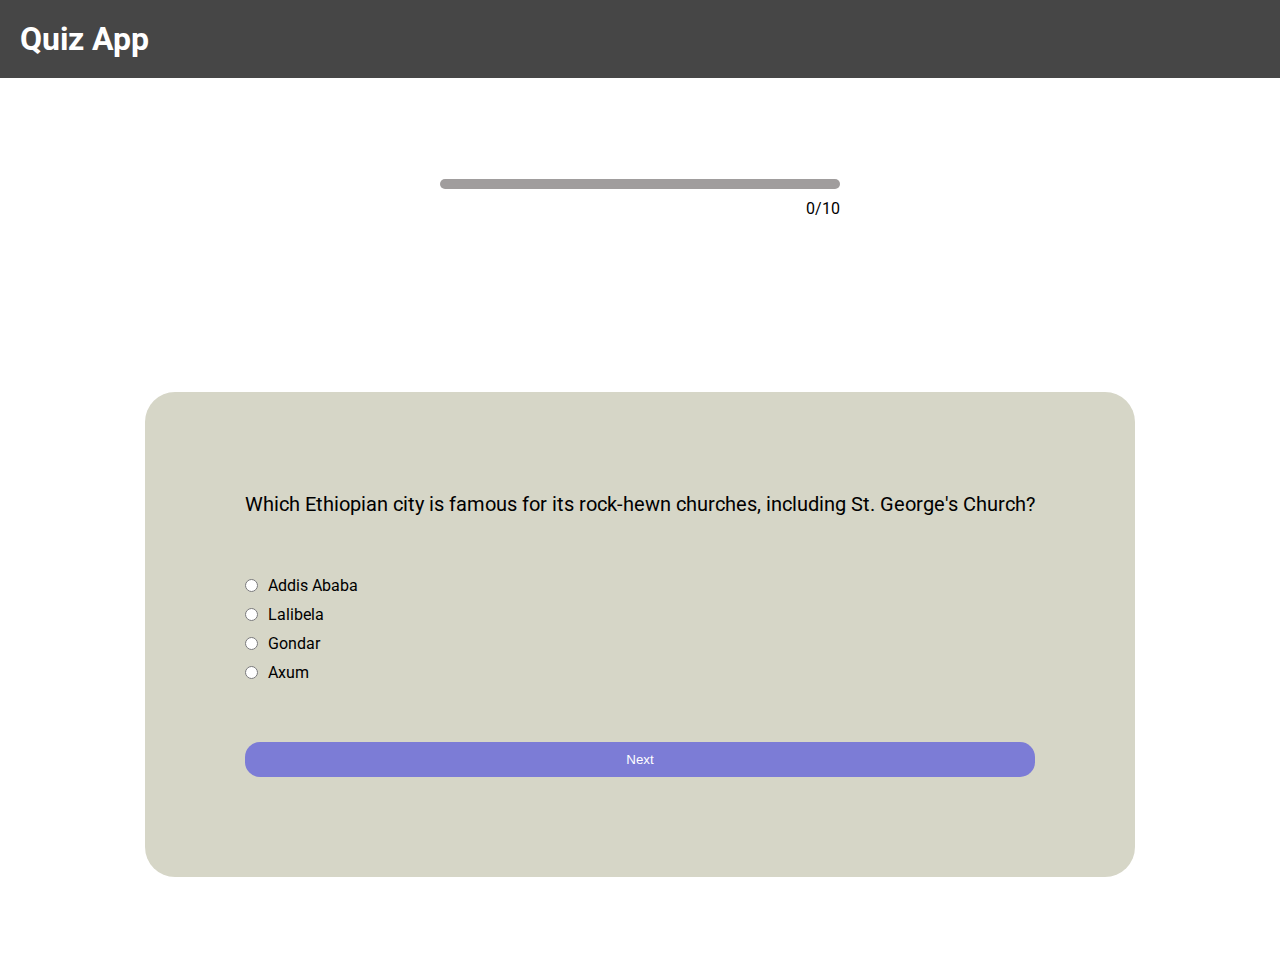
<file: Quiz_Web_App_Yohannes_Arega/index.html>
<!DOCTYPE html>
<html lang="en">
  <head>
    <meta charset="UTF-8" />
    <meta name="viewport" content="width=device-width, initial-scale=1.0" />
    <link rel="stylesheet" href="./index.css" />
    <link rel="preconnect" href="https://fonts.googleapis.com" />
    <link rel="preconnect" href="https://fonts.gstatic.com" crossorigin />
    <link
      href="https://fonts.googleapis.com/css2?family=Roboto:wght@100;300;400;700&display=swap"
      rel="stylesheet"
    />
    <title>Quiz App</title>
  </head>
  <body>
    <header>
      <nav>
        <div class="logo">
          <h1>Quiz App</h1>
        </div>
      </nav>
    </header>

    <main>
      <div class="progress-container">
        <div id="progress"></div>
        <p id="qn">0/10</p>
      </div>

      <div id="quiz-container">
        <div id="question-container">
          <p id="question">Question</p>
        </div>
        <div id="options-container">
          <label>
            <input type="radio" name="options" value="option1" /> Option 1
          </label>
          <label>
            <input type="radio" name="options" value="option2" /> Option 2
          </label>
          <label>
            <input type="radio" name="options" value="option3" /> Option 3
          </label>
          <label>
            <input type="radio" name="options" value="option4" /> Option 4
          </label>
        </div>
        <button id="next-button">Next</button>
      </div>
    </main>

    <div id="score-container">
      <h1>Your Score is</h1>
      <p id="score">1/5</p>
      <p id="comp">Complement</p>
    </div>

    <script src="./index.js"></script>
  </body>
</html>
</file>
<file: Quiz_Web_App_Yohannes_Arega/index.css>
.progress-container {
  height: 10px;
  width: 400px;
  background-color: rgb(160, 157, 157);
  border-radius: 15px;
}

* {
  margin: 0;
}
body {
  overflow: hidden;
  background: rgb(255, 255, 255);
  font-family: "Roboto", sans-serif;
}
nav {
  background-color: rgb(70, 70, 70);
  padding: 20px;
  color: white;
}

#progress {
  height: 10px;
  width: 80px;
  background-color: rgb(18, 20, 22);
  border-radius: 15px;
}
main {
  display: flex;
  justify-content: space-around;
  align-items: center;
  flex-direction: column;
  height: 100vh;
}
#options-container {
  display: flex;
  flex-direction: column;
  gap: 10px;
}
#quiz-container {
  padding: 100px;
  border-radius: 30px;
  display: flex;
  flex-direction: column;
  gap: 60px;
  background-color: rgb(214, 214, 199);
}
#question-container {
  font-size: 20px;
  font-weight: 400;
}
button {
  padding: 10px;
  border-radius: 15px;
  border: none;
  background: rgb(124, 124, 214);
  color: white;
}

label {
  display: flex;
  gap: 10px;
}
button:hover {
  background: white;
  color: black;
}

#score-container {
  position: absolute;
  top: 40%;
  left: 40%;
  background: rgb(95, 207, 95);
  padding: 70px;
  border-radius: 15px;
  display: none;
  flex-direction: column;
  align-items: center;
  gap: 30px;
  color: white;
}
#score {
  font-size: 20px;
  color: aliceblue;
}
#options-container {
  font-weight: thin;
}

#qn {
  text-align: right;
  margin-top: 10px;
}
</file>
